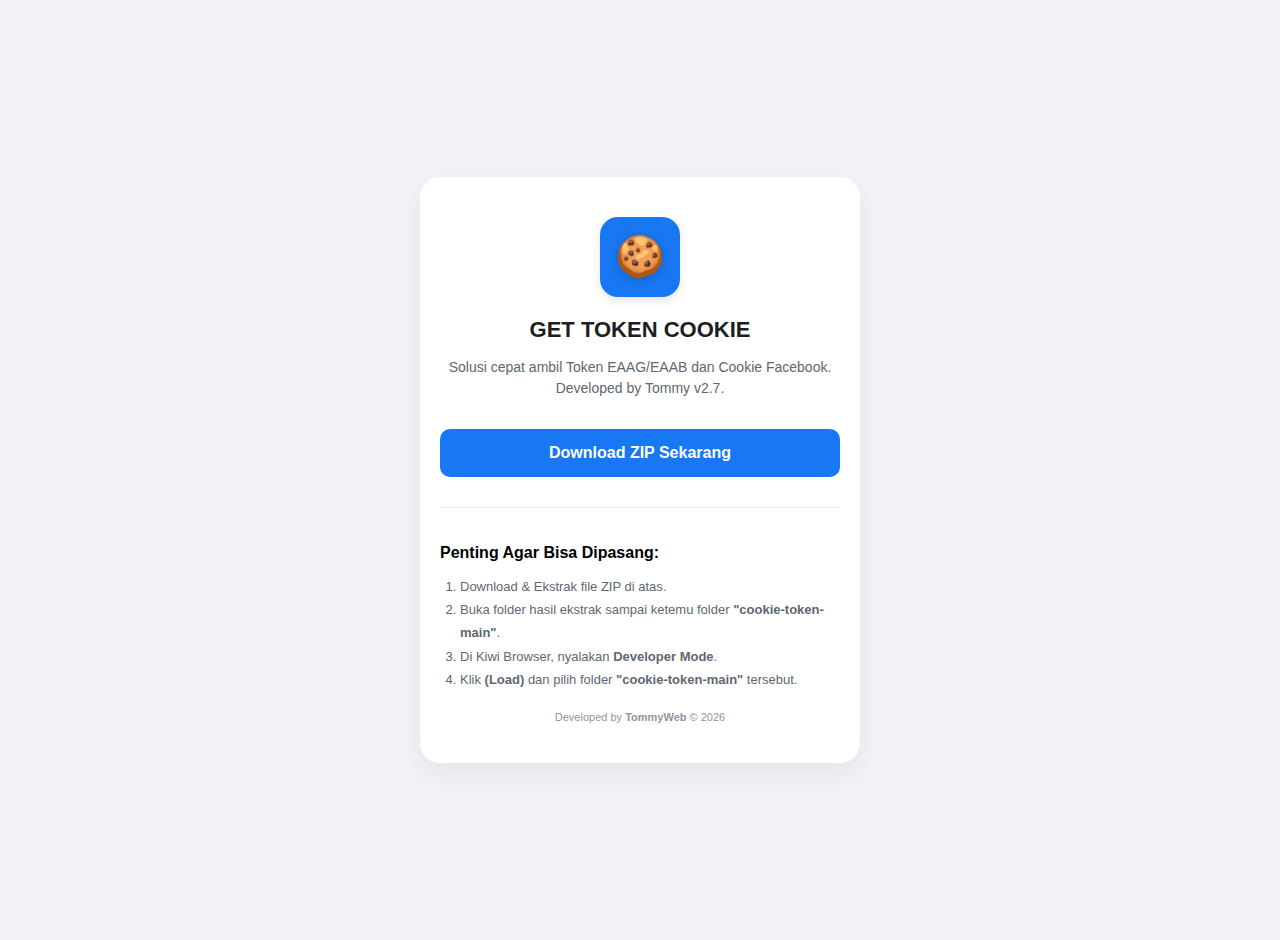
<file: index.html>
<!DOCTYPE html>
<html lang="id">
<head>
    <meta charset="UTF-8">
    <meta name="viewport" content="width=device-width, initial-scale=1.0">
    <title>Get Token Cookie - TommyWeb</title>
    <style>
        body { margin: 0; padding: 20px; font-family: sans-serif; background-color: #f0f2f5; display: flex; justify-content: center; align-items: center; min-height: 100vh; }
        .card { background: white; width: 90%; max-width: 400px; padding: 40px 20px; border-radius: 20px; box-shadow: 0 10px 25px rgba(0,0,0,0.05); text-align: center; }
        
        /* LOGO BOX - PENGGANTI IMG */
        .logo-container { display: flex; justify-content: center; margin-bottom: 20px; }
        .logo-box { width: 80px; height: 80px; background: #1877F2; border-radius: 18px; display: flex; align-items: center; justify-content: center; box-shadow: 0 4px 10px rgba(0,0,0,0.1); }
        .logo-icon { font-size: 40px; filter: drop-shadow(0 2px 4px rgba(0,0,0,0.2)); }

        h1 { font-size: 22px; color: #1c1e21; margin: 10px 0; font-weight: 800; }
        p.description { color: #606770; font-size: 14px; line-height: 1.5; margin-bottom: 30px; }
        .btn-download { display: block; background-color: #1877F2; color: white; text-decoration: none; padding: 15px; border-radius: 10px; font-weight: bold; font-size: 16px; margin-bottom: 30px; }
        
        .instructions { text-align: left; border-top: 1px solid #ebedf0; padding-top: 20px; }
        .instructions h3 { font-size: 16px; margin-bottom: 10px; }
        .instructions ol { padding-left: 20px; color: #606770; font-size: 13px; line-height: 1.8; }
        .footer { margin-top: 20px; font-size: 11px; color: #90949c; }
    </style>
</head>
<body>

<div class="card">
    <div class="logo-container">
        <div class="logo-box">
            <span class="logo-icon">🍪</span>
        </div>
    </div>

    <h1>GET TOKEN COOKIE</h1>
    <p class="description">
        Solusi cepat ambil Token EAAG/EAAB dan Cookie Facebook. <br>Developed by Tommy v2.7.
    </p>

    <a href="https://github.com/tommydev27/cookie-token/archive/refs/heads/main.zip" class="btn-download">
        Download ZIP Sekarang
    </a>

    <div class="instructions">
        <h3>Penting Agar Bisa Dipasang:</h3>
        <ol>
            <li>Download & Ekstrak file ZIP di atas.</li>
            <li>Buka folder hasil ekstrak sampai ketemu folder <b>"cookie-token-main"</b>.</li>
            <li>Di Kiwi Browser, nyalakan <b>Developer Mode</b>.</li>
            <li>Klik <b>(Load)</b> dan pilih folder <b>"cookie-token-main"</b> tersebut.</li>
        </ol>
    </div>

    <div class="footer">
        Developed by <b>TommyWeb</b> © 2026
    </div>
</div>

</body>
</html>
</file>
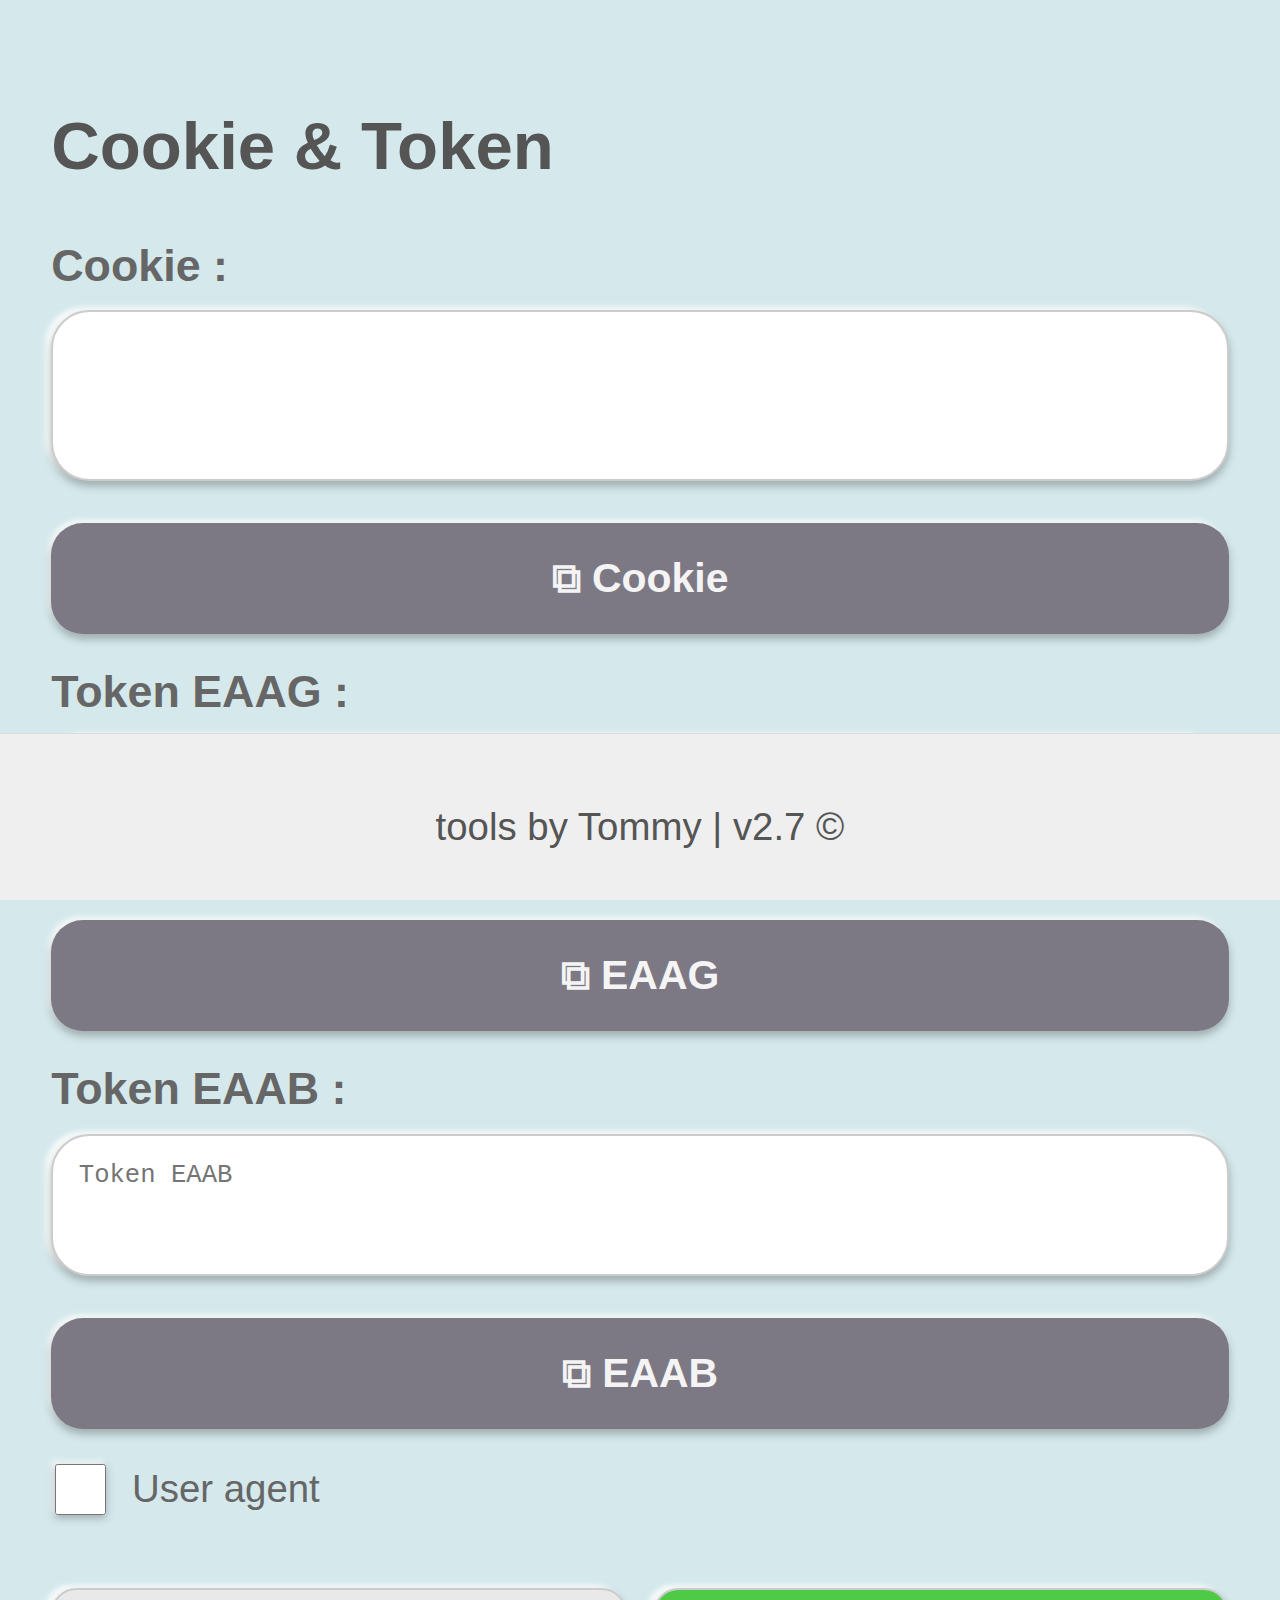
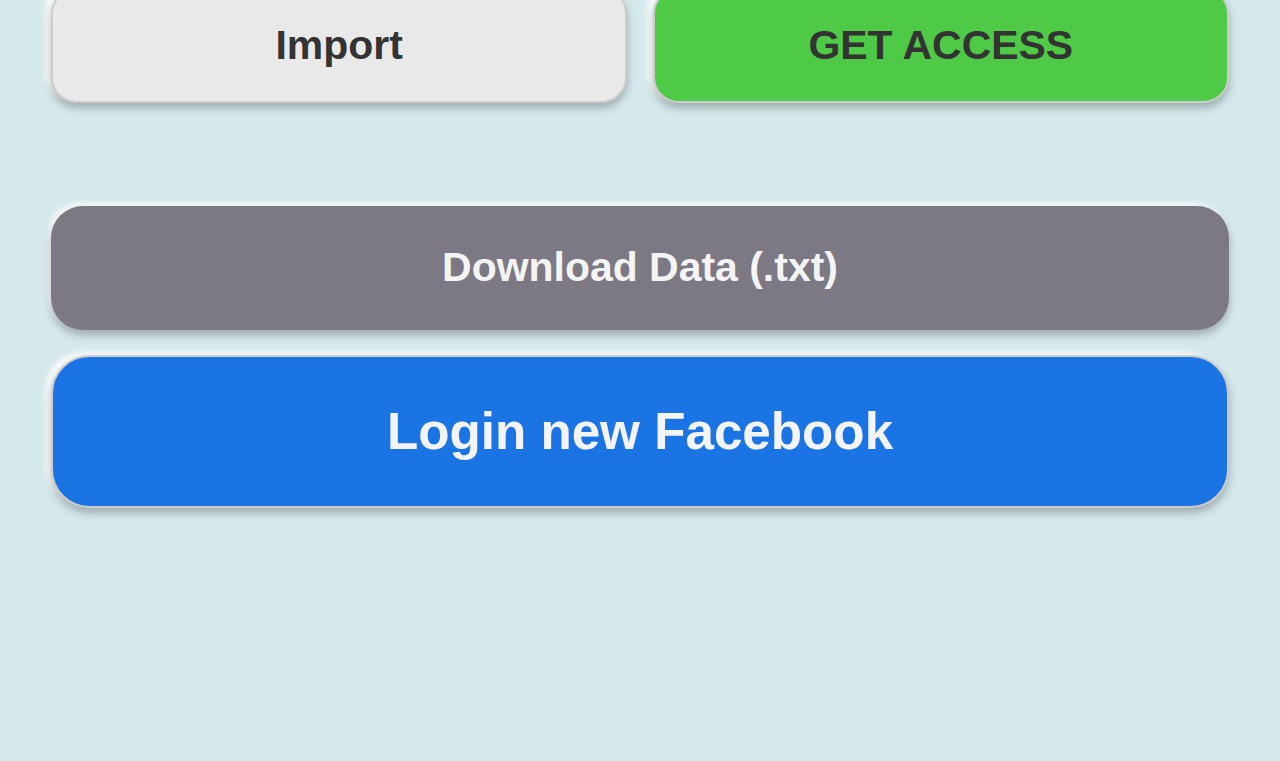
<file: popup.html>
<!doctype html>
<html lang="id">
<head>
    <meta charset="UTF-8">
    <meta name="viewport" content="width=device-width, initial-scale=1.0">
    <title>Get Cookie Token</title>
<style>
    body { 
        margin: 0px; 
        background:#d5e9ec; 
        color: #303030; 
        /* VW Font Size: Murni dinamis mengikuti lebar layar */
        font-size: 3.5vw; 
        width: 100%; 
        font-family: sans-serif;
        padding-bottom: 15vw; 
        overflow-x: hidden;
        overflow-y: auto;
        
    }
    .main { 
        width: 100vw; 
        padding: 4vw; 
        box-sizing: border-box; 
    }
    label { 
        font-weight: bold; 
        display: block; 
        margin-bottom: 1.5vw; 
        margin-top: 2.5vw; 
    }
    textarea { 
        width: 100%; 
        box-sizing: border-box; 
        resize: none; 
        word-break: break-all; 
        margin-bottom: 2vw; 
        font-family: monospace; 
        /* Ukuran teks textarea mengikuti skala lebar */
        font-size: 2vw; 
        border: 0.2vw solid #ccc; 
        border-radius: 3vw; 
        padding: 2vw;
        box-shadow: 1px 2px 8px #ccc;box-shadow: 0 5px 8px rgba(30,30,30,0.3), -6px -3px 5px rgba(255,255,255,0.898);
            }
    .btn { 
        text-align: center; 
        margin-top: 0.5vw; 
        background-color: rgb(125,121,132);
        font-size: 3.2vw; 
        color: #f4f4f4; 
        border: none; 
        padding: 2.5vw 2vw; 
        border-radius: 2.5vw; 
        cursor: pointer; 
        display: block; 
        width: 100%; 
        box-sizing: border-box; 
        font-weight: bold;
        box-shadow: 1px 2px 8px #ccc;box-shadow: 0 5px 8px rgba(30,30,30,0.3), -3px -3px 5px rgba(255,255,255,0.898);
            }
    .btnLoginNew { 
        width: 100%; 
        background-color:  #1b74e4; 
        border-radius: 3vw; 
        border: 0.2vw solid #ccc; 
        cursor: pointer; 
        color: #f4f4f4; 
        font-size: 4vw; 
        padding: 3.5vw; 
        margin-top: 2vw; 
        font-weight: bold;
        box-shadow: 1px 2px 8px #ccc;box-shadow: 0 5px 8px rgba(30,30,30,0.3), -6px -3px 5px rgba(255,255,255,0.898);
            }
    .group-btn { 
        display: flex; 
        justify-content: center; 
        align-items: center; 
        padding: 2vw 0px; 
        gap: 2vw; 
    }
    .btn-h { 
        background-color:#eae9e9; 
        border-radius: 2vw; 
        border: 0.2vw solid #ccc; 
        cursor: pointer; 
      box-shadow: 1px 2px 8px #ccc;box-shadow: 0 5px 8px rgba(30,30,30,0.3), -6px -3px 5px rgba(255,255,255,0.898);
        color: #333; 
        padding: 2.5vw; 
        flex: 1; 
        font-weight: bold;
    }
    .footer { 
        font-size: 3vw; 
        width: 100%; 
        color: #555;
        background-color: #efefef; 
        border-top: solid 0.1vw gainsboro; 
        position: fixed; 
        bottom: 0; 
        left: 0; 
        text-align: center; 
        z-index: 100;
        padding: 2vw 0;
    }
    .loading-example { 
        margin: 2vw auto; 
        border: 0.5vw solid #f4f4f4; 
        border-radius: 50%; 
        border-top: 0.5vw solid #0087FF; 
        width: 4vw; 
        height: 4vw; 
        animation: spin 2s linear infinite; 
        display: none; 
    }
    @keyframes spin { 0% { transform: rotate(0deg); } 100% { transform: rotate(360deg); } }
    .row { 
      color: #666;}
</style>
</head>
<body>
    <div class="main">
          <h2 style="color:#555;">Cookie & Token</h2>
        <div class="row">
            <label>Cookie :</label>
            <textarea id="cookieResult" rows="4"></textarea>
            <button id="copyCookie" type="button" class="btn" style=" margin-bottom: 2vw;">⧉ Cookie</button>
            

            <label>Token EAAG :</label>
            <textarea id="tokenResult" rows="3" placeholder="Token EAAG"></textarea>
            <button id="copyEAAG" type="button" class="btn" style=" margin-bottom: 2vw;">⧉ EAAG</button>
            
            <label>Token EAAB :</label>
            <textarea id="tokenResult2" rows="3" placeholder="Token EAAB"></textarea>
            <button id="copyEAAB" type="button" class="btn" style=" margin-bottom: 2vw;">⧉ EAAB</button>
            
            <label style="display: flex; align-items: center; font-weight: normal; font-size: 3vw; margin-bottom: 3vw;">
                <input type="checkbox" style="margin-right: 2vw; width: 4vw; height: 4vw; box-shadow: 1px 2px 8px #ccc;box-shadow: 0 3px 8px rgba(30,30,30,0.3), -3px -3px 5px rgba(255,255,255,0.898);" name="user-agent" /> User agent
            </label>

            <p id="fb_id" style="font-weight: bold; margin: 2vw 0; font-size: 3.5vw;"></p>
            <div class="loading-example" id="loading"></div>

            <div class="group-btn">
                <button id="btnImportCookie" type="button" class="btn btn-h">Import</button>
                <button id="btnGetAccessToken" type="button" class="btn btn-h" style="background-color: #4eca47;">GET ACCESS</button>
            </div>
            <button id="btnDownload" type="button" class="btn" style="background:rgb(125,121,132); margin-top: 6vw; color:#f4f4f4; padding: 3vw 2vw; ">Download Data (.txt)</button>
            <button id="btncookielogout" type="button" class="btnLoginNew">Login new Facebook</button>
        </div>
        <div id="list_cookie"></div>
    </div>

    <div class="footer">
        <div style="padding: 2vw;">
 
            <p style="margin: 1.5vw 0 0 0;">tools by Tommy | v2.7 ©</p>
        </div>
    </div>
<div id="customModal" style="display:none; position:fixed; z-index:9999; left:0; top:0; width:100%; height:100%; background:rgba(0,0,0,0.6); -webkit-tap-highlight-color: transparent;">
    <div style="background:white; width:80%; margin:45% auto; padding:5vw; border-radius:3vw; text-align:center; box-shadow: 0 4vw 10vw rgba(0,0,0,0.3);">
        <p style="font-weight:bold; margin:0 0 2vw 0; font-size:4vw; color:#1877F2;">web-tools by Tommy | v2.7™️</p>
        <p style="margin-bottom:6vw; font-size:3.5vw; color:#333;">Apakah ingin login akun baru?</p>
        <div style="display:flex; gap:3vw;">
            <button id="btnBatal" style="flex:1; padding:3vw; border-radius:1.5vw; border:1px solid #ddd; background:#f5f5f5; font-weight:bold; cursor:pointer;">Batal</button>
            <button id="btnOke" style="flex:1; padding:3vw; border-radius:1.5vw; border:none; background:#1877F2; color:white; font-weight:bold; cursor:pointer;">Oke</button>
        </div>
    </div>

    <script src="popup.js"></script>
</body>
</html>
</file>
